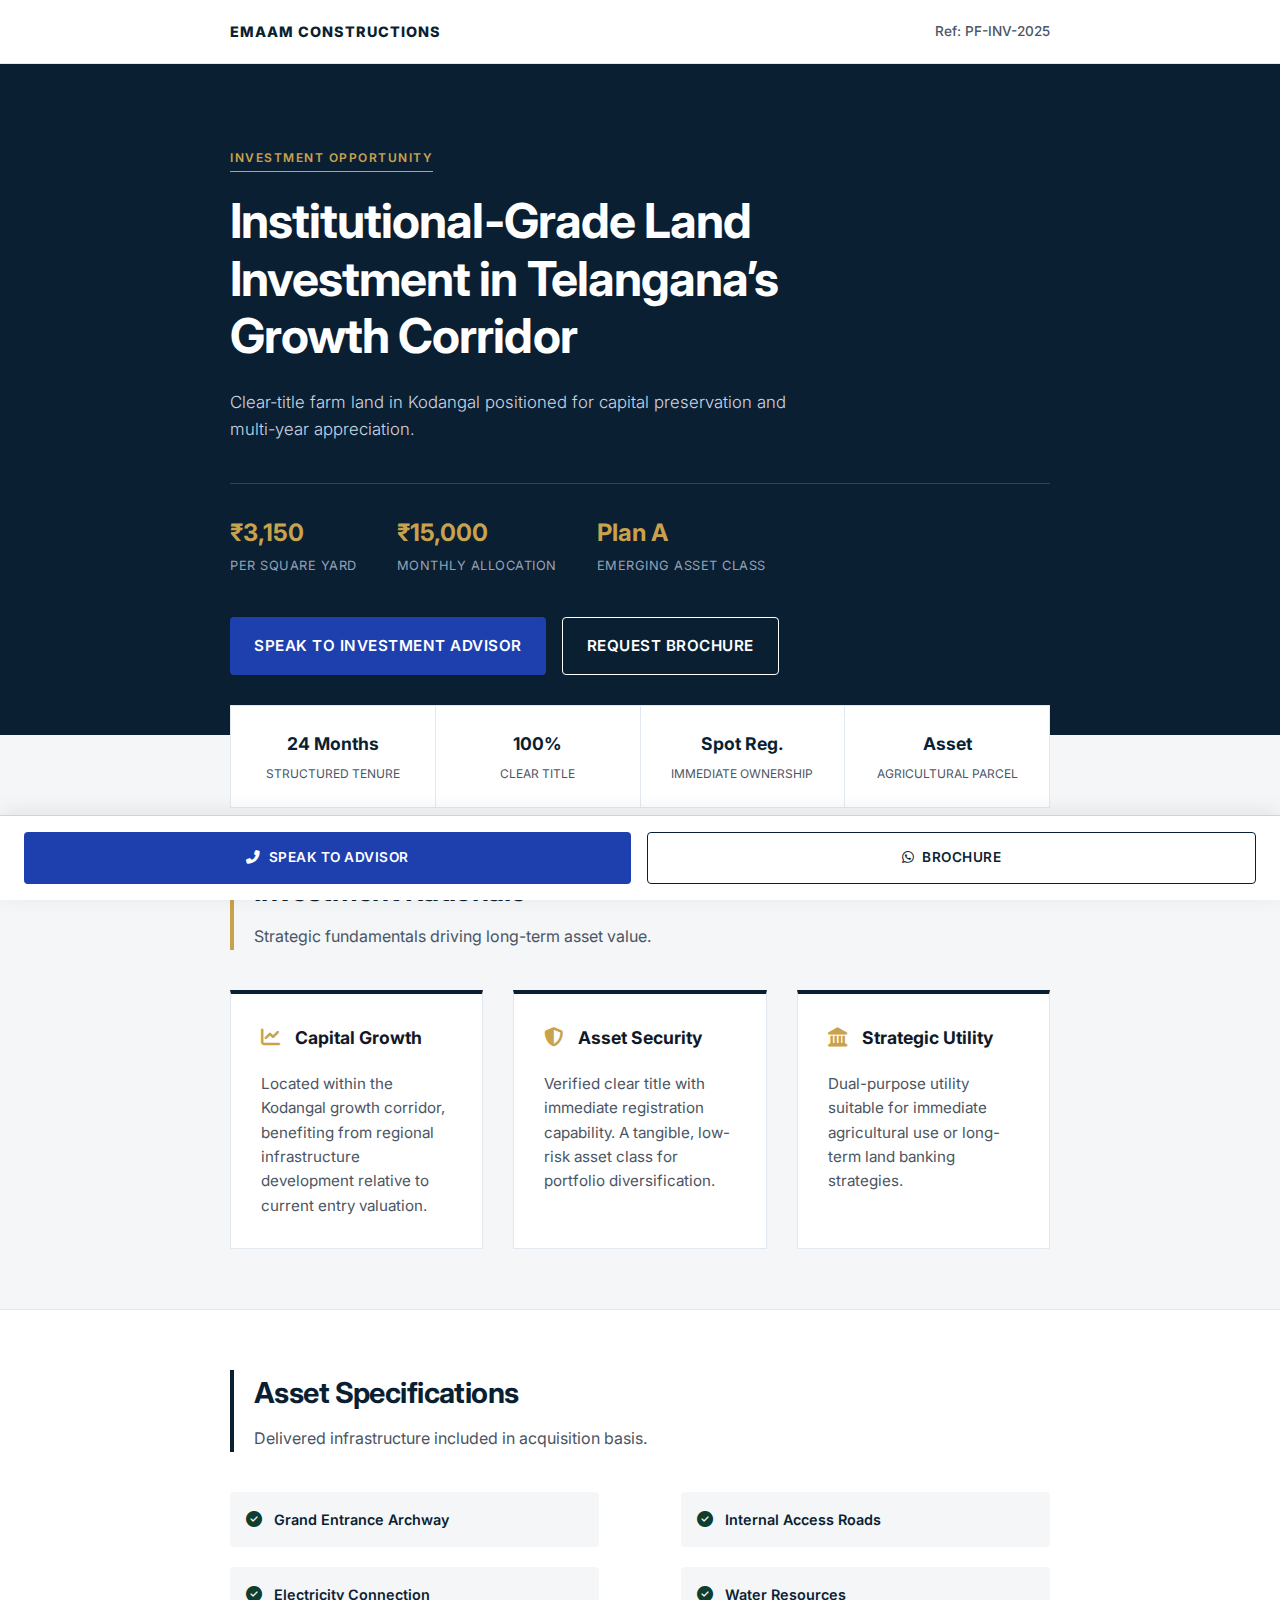
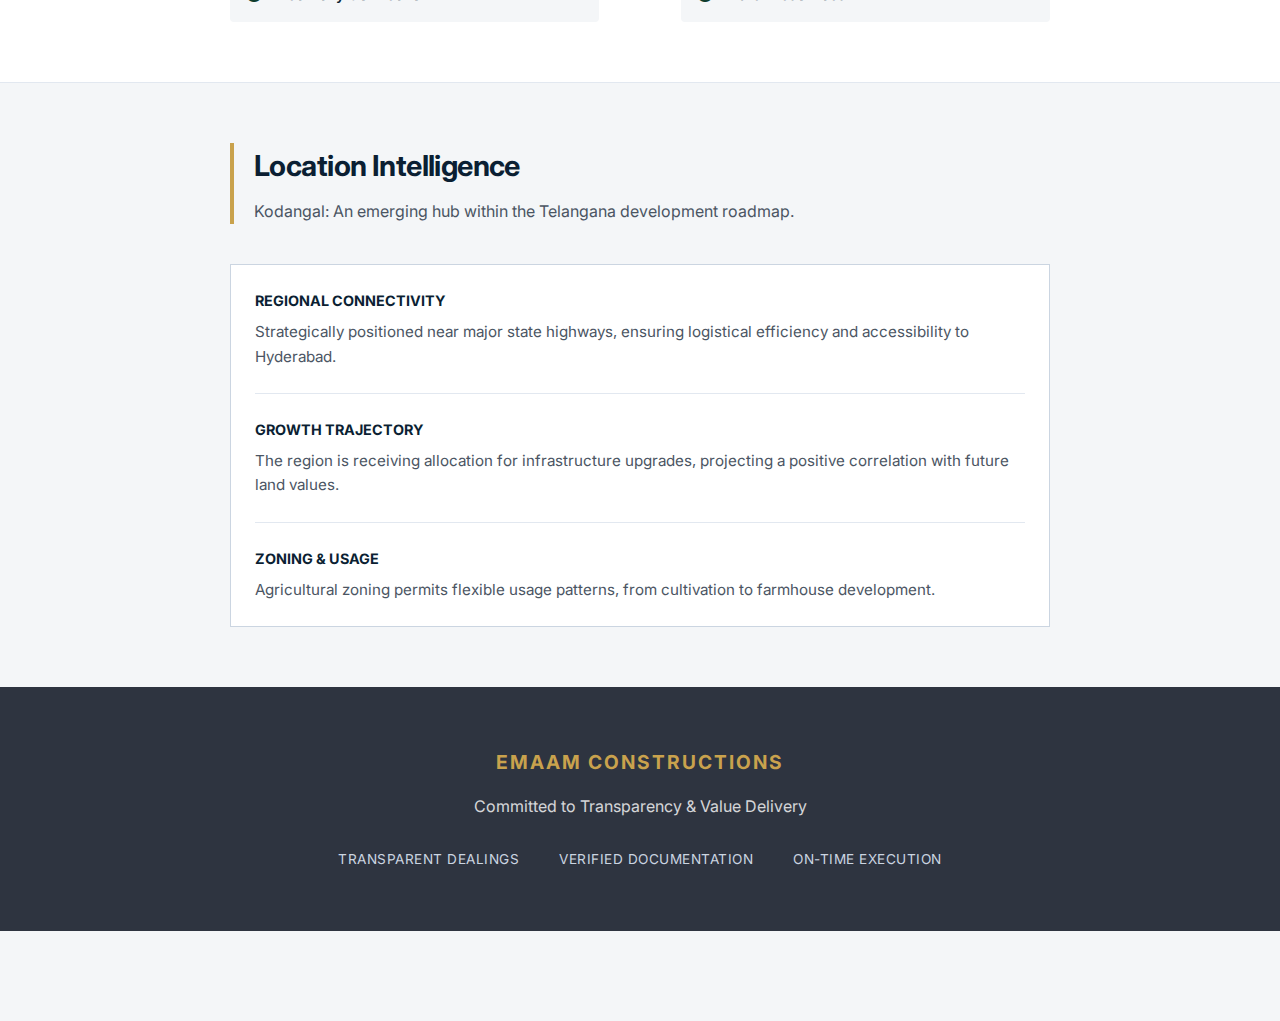
<file: index.html>
<!DOCTYPE html>
<html lang="en">

<head>
    <meta charset="UTF-8">
    <meta name="viewport" content="width=device-width, initial-scale=1.0">
    <title>Peace Farm | Institutional Land Investment - Kodangal</title>
    <meta name="description"
        content="Institutional-grade land investment in Kodangal. Capital preservation and long-term appreciation asset. Peace Farm by Emaam Constructions.">

    <!-- Typography: Inter for executive clarity -->
    <link rel="preconnect" href="https://fonts.googleapis.com">
    <link rel="preconnect" href="https://fonts.gstatic.com" crossorigin>
    <link href="https://fonts.googleapis.com/css2?family=Inter:wght@300;400;500;600;700;800&display=swap"
        rel="stylesheet">

    <!-- Icons (Minimal) -->
    <link rel="stylesheet" href="https://cdnjs.cloudflare.com/ajax/libs/font-awesome/6.4.0/css/all.min.css">

    <style>
        /* --- INSTITUTIONAL INVESTMENT DESIGN SYSTEM --- */
        :root {
            /* Authority Palette */
            --inst-navy: #0B1F33;
            /* Private Banking Navy */
            --inst-green: #0F3D2E;
            /* Forest Green - Stability */
            --inst-gold: #C9A24D;
            /* Muted Gold - Value */
            --inst-steel: #2E3440;
            /* Steel Gray - Structure */
            --inst-bg: #F4F6F8;
            /* Light Grey/Blue - Crisp */
            --inst-white: #FFFFFF;

            /* Text Levels */
            --text-pri: #111827;
            --text-sec: #4B5563;
            --text-inv: #FFFFFF;

            /* CTA Actions */
            --cta-blue: #1E40AF;
            /* Executive Blue */
            --cta-green: #15803D;
            /* Success/WhatsApp */

            /* Dimensions */
            --container-width: 900px;
            /* Wider, document style */
            --radius-soft: 4px;
            /* Sharp, minimal rounding */

            /* Typography */
            --font-main: 'Inter', sans-serif;
        }

        /* --- BASE RESET --- */
        * {
            margin: 0;
            padding: 0;
            box-sizing: border-box;
            -webkit-tap-highlight-color: transparent;
        }

        body {
            font-family: var(--font-main);
            color: var(--text-pri);
            background-color: var(--inst-bg);
            line-height: 1.6;
            padding-bottom: 90px;
            /* Space for Sticky Bar */
        }

        h1,
        h2,
        h3,
        h4 {
            font-weight: 700;
            letter-spacing: -0.02em;
            color: var(--inst-navy);
        }

        a {
            text-decoration: none;
            color: inherit;
            transition: opacity 0.2s;
        }

        a:hover {
            opacity: 0.8;
        }

        ul {
            list-style: none;
        }

        .container {
            max-width: var(--container-width);
            margin: 0 auto;
            position: relative;
        }

        /* --- COMPONENT: EXECUTIVE PANEL --- */
        .exec-panel {
            background: var(--inst-white);
            border: 1px solid #E2E8F0;
            box-shadow: 0 1px 3px rgba(0, 0, 0, 0.05);
            padding: 30px;
            margin-bottom: 30px;
        }

        /* --- BUTTONS (SHARP, RECTANGULAR) --- */
        .btn {
            display: inline-flex;
            justify-content: center;
            align-items: center;
            padding: 16px 24px;
            font-size: 0.95rem;
            font-weight: 600;
            border-radius: var(--radius-soft);
            gap: 10px;
            cursor: pointer;
            border: none;
            text-transform: uppercase;
            letter-spacing: 0.5px;
            transition: all 0.2s;
        }

        .btn-primary {
            background: var(--cta-blue);
            color: white;
        }

        .btn-whatsapp {
            background: var(--cta-green);
            color: white;
        }

        .btn-outline {
            background: transparent;
            border: 1px solid var(--inst-white);
            color: white;
        }

        /* --- HEADER --- */
        .header-bar {
            background: var(--inst-white);
            border-bottom: 1px solid #E2E8F0;
            padding: 20px 0;
        }

        .header-flex {
            display: flex;
            justify-content: space-between;
            align-items: center;
            padding: 0 24px;
        }

        .brand {
            font-size: 0.9rem;
            font-weight: 800;
            color: var(--inst-navy);
            text-transform: uppercase;
            letter-spacing: 1px;
        }

        .contact-meta {
            font-size: 0.85rem;
            color: var(--text-sec);
            font-weight: 500;
        }

        /* --- HERO (INSTITUTIONAL DARK) --- */
        .hero-section {
            background: var(--inst-navy);
            color: var(--text-inv);
            padding: 80px 24px 60px;
            position: relative;
            overflow: hidden;
        }

        .hero-label {
            display: inline-block;
            font-size: 0.75rem;
            color: var(--inst-gold);
            text-transform: uppercase;
            letter-spacing: 1.5px;
            font-weight: 600;
            margin-bottom: 20px;
            border-bottom: 1px solid var(--inst-gold);
            padding-bottom: 4px;
        }

        .hero-title {
            font-size: 2.4rem;
            line-height: 1.2;
            color: var(--text-inv);
            margin-bottom: 24px;
            max-width: 700px;
        }

        .hero-sub {
            font-size: 1.05rem;
            color: #CBD5E1;
            max-width: 600px;
            margin-bottom: 40px;
            font-weight: 300;
        }

        .hero-data-row {
            display: flex;
            gap: 40px;
            border-top: 1px solid #334155;
            padding-top: 30px;
            margin-bottom: 40px;
        }

        .data-point span {
            display: block;
        }

        .dp-val {
            font-size: 1.5rem;
            font-weight: 700;
            color: var(--inst-gold);
            margin-bottom: 4px;
        }

        .dp-lbl {
            font-size: 0.8rem;
            text-transform: uppercase;
            letter-spacing: 0.5px;
            color: #94A3B8;
        }

        .hero-cta-group {
            display: flex;
            gap: 16px;
        }

        /* --- SUMMARY (EXECUTIVE PANEL) --- */
        .summary-section {
            margin-top: -30px;
            /* Overlap effect */
            padding: 0 24px;
            position: relative;
            z-index: 10;
        }

        .summary-grid {
            display: grid;
            grid-template-columns: repeat(4, 1fr);
            gap: 1px;
            background: #E2E8F0;
            /* Divider color */
            border: 1px solid #E2E8F0;
        }

        .summary-cell {
            background: var(--inst-white);
            padding: 24px;
            text-align: center;
        }

        .sc-val {
            font-size: 1.1rem;
            font-weight: 700;
            color: var(--inst-navy);
            display: block;
        }

        .sc-lbl {
            font-size: 0.75rem;
            color: var(--text-sec);
            text-transform: uppercase;
            margin-top: 6px;
            display: block;
        }

        /* --- THESIS (PILLARS) --- */
        .thesis-section {
            padding: 60px 24px;
        }

        .section-header {
            margin-bottom: 40px;
            border-left: 4px solid var(--inst-gold);
            padding-left: 20px;
        }

        .section-header h2 {
            font-size: 1.8rem;
            margin-bottom: 10px;
        }

        .section-header p {
            color: var(--text-sec);
            font-size: 1rem;
        }

        .pillar-grid {
            display: grid;
            gap: 30px;
        }

        .pillar-card {
            background: white;
            padding: 30px;
            border: 1px solid #E2E8F0;
            border-top: 4px solid var(--inst-navy);
        }

        .pillar-head {
            display: flex;
            align-items: center;
            gap: 15px;
            margin-bottom: 20px;
        }

        .pillar-icon {
            color: var(--inst-gold);
            font-size: 1.2rem;
        }

        .pillar-title {
            font-size: 1.1rem;
            font-weight: 700;
        }

        .pillar-body {
            font-size: 0.95rem;
            color: var(--text-sec);
        }

        /* --- INFRASTRUCTURE (CHECKLIST) --- */
        .infra-section {
            background: var(--inst-white);
            padding: 60px 24px;
            border-top: 1px solid #E2E8F0;
            border-bottom: 1px solid #E2E8F0;
        }

        .infra-flex {
            display: flex;
            flex-wrap: wrap;
            gap: 20px;
            justify-content: space-between;
        }

        .infra-item {
            display: flex;
            align-items: center;
            gap: 12px;
            min-width: 45%;
            padding: 16px;
            background: var(--inst-bg);
            border-radius: var(--radius-soft);
        }

        .infra-check {
            color: var(--inst-green);
            font-size: 1rem;
        }

        .infra-text {
            font-weight: 600;
            color: var(--inst-navy);
            font-size: 0.9rem;
        }

        /* --- LOCATION (INTELLIGENCE) --- */
        .location-section {
            padding: 60px 24px;
        }

        .intel-box {
            background: white;
            border: 1px solid #CBD5E1;
            padding: 24px;
        }

        .intel-row {
            margin-bottom: 24px;
            border-bottom: 1px solid #E2E8F0;
            padding-bottom: 24px;
        }

        .intel-row:last-child {
            margin-bottom: 0;
            border-bottom: none;
            padding-bottom: 0;
        }

        .intel-head {
            font-size: 0.9rem;
            font-weight: 700;
            color: var(--inst-navy);
            margin-bottom: 8px;
            text-transform: uppercase;
        }

        .intel-desc {
            font-size: 0.95rem;
            color: var(--text-sec);
        }

        /* --- DEVELOPER (DARK FOOTER BLOCK) --- */
        .dev-section {
            background: var(--inst-steel);
            color: white;
            padding: 60px 24px;
            text-align: center;
        }

        .dev-brand {
            font-size: 1.2rem;
            font-weight: 700;
            letter-spacing: 2px;
            margin-bottom: 16px;
            color: var(--inst-gold);
            text-transform: uppercase;
        }

        .trust-grid {
            display: flex;
            justify-content: center;
            gap: 40px;
            margin-top: 30px;
            flex-wrap: wrap;
        }

        .trust-item {
            font-size: 0.85rem;
            color: #CBD5E1;
            text-transform: uppercase;
            letter-spacing: 0.5px;
        }

        /* --- STICKY FOOTER --- */
        .sticky-bar {
            position: fixed;
            bottom: 0;
            left: 0;
            width: 100%;
            background: var(--inst-white);
            border-top: 1px solid #CBD5E1;
            padding: 16px 24px;
            display: flex;
            gap: 16px;
            z-index: 1000;
            box-shadow: 0 -4px 20px rgba(0, 0, 0, 0.08);
        }

        .bar-btn {
            flex: 1;
            display: flex;
            justify-content: center;
            align-items: center;
            padding: 14px;
            font-weight: 600;
            text-transform: uppercase;
            font-size: 0.85rem;
            letter-spacing: 0.5px;
            border-radius: var(--radius-soft);
            gap: 8px;
        }

        .bar-call {
            background: var(--cta-blue);
            color: white;
        }

        .bar-brochure {
            background: white;
            border: 1px solid var(--inst-navy);
            color: var(--inst-navy);
        }

        /* --- MEDIA QUERIES --- */
        @media (min-width: 768px) {
            .pillar-grid {
                grid-template-columns: repeat(3, 1fr);
            }

            .hero-data-row {
                justify-content: flex-start;
            }

            .hero-title {
                font-size: 3rem;
            }

            .container {
                padding: 0 40px;
            }

            .summary-section {
                padding: 0 40px;
            }
        }

        @media (max-width: 767px) {
            .hero-data-row {
                flex-direction: column;
                gap: 24px;
            }

            .summary-grid {
                grid-template-columns: 1fr 1fr;
            }

            .hero-cta-group {
                flex-direction: column;
            }

            .trust-grid {
                gap: 20px;
                flex-direction: column;
            }
        }
    </style>
</head>

<body>

    <!-- Header -->
    <header class="header-bar">
        <div class="container header-flex">
            <div class="brand">Emaam Constructions</div>
            <div class="contact-meta">Ref: PF-INV-2025</div>
        </div>
    </header>

    <!-- Hero Section -->
    <section class="hero-section">
        <div class="container">
            <span class="hero-label">Investment Opportunity</span>
            <h1 class="hero-title">Institutional-Grade Land Investment in Telangana’s Growth Corridor</h1>
            <p class="hero-sub">Clear-title farm land in Kodangal positioned for capital preservation and multi-year
                appreciation.</p>

            <div class="hero-data-row">
                <div class="data-point">
                    <span class="dp-val">₹3,150</span>
                    <span class="dp-lbl">Per Square Yard</span>
                </div>
                <div class="data-point">
                    <span class="dp-val">₹15,000</span>
                    <span class="dp-lbl">Monthly Allocation</span>
                </div>
                <div class="data-point">
                    <span class="dp-val">Plan A</span>
                    <span class="dp-lbl">Emerging Asset Class</span>
                </div>
            </div>

            <div class="hero-cta-group">
                <a href="tel:+918886668702" class="btn btn-primary">Speak to Investment Advisor</a>
                <a href="https://wa.me/918886668702?text=Requesting%20Investment%20Brochure"
                    class="btn btn-outline">Request Brochure</a>
            </div>
        </div>
    </section>

    <!-- Executive Summary Panel -->
    <div class="container summary-section">
        <div class="summary-grid">
            <div class="summary-cell">
                <span class="sc-val">24 Months</span>
                <span class="sc-lbl">Structured Tenure</span>
            </div>
            <div class="summary-cell">
                <span class="sc-val">100%</span>
                <span class="sc-lbl">Clear Title</span>
            </div>
            <div class="summary-cell">
                <span class="sc-val">Spot Reg.</span>
                <span class="sc-lbl">Immediate Ownership</span>
            </div>
            <div class="summary-cell">
                <span class="sc-val">Asset</span>
                <span class="sc-lbl">Agricultural Parcel</span>
            </div>
        </div>
    </div>

    <!-- Investment Thesis -->
    <section class="thesis-section">
        <div class="container">
            <div class="section-header">
                <h2>Investment Rationale</h2>
                <p>Strategic fundamentals driving long-term asset value.</p>
            </div>

            <div class="pillar-grid">
                <div class="pillar-card">
                    <div class="pillar-head">
                        <i class="fas fa-chart-line pillar-icon"></i>
                        <span class="pillar-title">Capital Growth</span>
                    </div>
                    <p class="pillar-body">Located within the Kodangal growth corridor, benefiting from regional
                        infrastructure development relative to current entry valuation.</p>
                </div>
                <div class="pillar-card">
                    <div class="pillar-head">
                        <i class="fas fa-shield-alt pillar-icon"></i>
                        <span class="pillar-title">Asset Security</span>
                    </div>
                    <p class="pillar-body">Verified clear title with immediate registration capability. A tangible,
                        low-risk asset class for portfolio diversification.</p>
                </div>
                <div class="pillar-card">
                    <div class="pillar-head">
                        <i class="fas fa-landmark pillar-icon"></i>
                        <span class="pillar-title">Strategic Utility</span>
                    </div>
                    <p class="pillar-body">Dual-purpose utility suitable for immediate agricultural use or long-term
                        land banking strategies.</p>
                </div>
            </div>
        </div>
    </section>

    <!-- Infrastructure Specifications -->
    <section class="infra-section">
        <div class="container">
            <div class="section-header" style="border-left-color: var(--inst-navy);">
                <h2>Asset Specifications</h2>
                <p>Delivered infrastructure included in acquisition basis.</p>
            </div>
            <div class="infra-flex">
                <div class="infra-item">
                    <i class="fas fa-check-circle infra-check"></i>
                    <span class="infra-text">Grand Entrance Archway</span>
                </div>
                <div class="infra-item">
                    <i class="fas fa-check-circle infra-check"></i>
                    <span class="infra-text">Internal Access Roads</span>
                </div>
                <div class="infra-item">
                    <i class="fas fa-check-circle infra-check"></i>
                    <span class="infra-text">Electricity Connection</span>
                </div>
                <div class="infra-item">
                    <i class="fas fa-check-circle infra-check"></i>
                    <span class="infra-text">Water Resources</span>
                </div>
            </div>
        </div>
    </section>

    <!-- Location Intelligence -->
    <section class="location-section">
        <div class="container">
            <div class="section-header">
                <h2>Location Intelligence</h2>
                <p>Kodangal: An emerging hub within the Telangana development roadmap.</p>
            </div>
            <div class="intel-box">
                <div class="intel-row">
                    <div class="intel-head">Regional Connectivity</div>
                    <div class="intel-desc">Strategically positioned near major state highways, ensuring logistical
                        efficiency and accessibility to Hyderabad.</div>
                </div>
                <div class="intel-row">
                    <div class="intel-head">Growth Trajectory</div>
                    <div class="intel-desc">The region is receiving allocation for infrastructure upgrades, projecting a
                        positive correlation with future land values.</div>
                </div>
                <div class="intel-row">
                    <div class="intel-head">Zoning & Usage</div>
                    <div class="intel-desc">Agricultural zoning permits flexible usage patterns, from cultivation to
                        farmhouse development.</div>
                </div>
            </div>
        </div>
    </section>

    <!-- Developer Assurance -->
    <section class="dev-section">
        <div class="container">
            <div class="dev-brand">Emaam Constructions</div>
            <p style="opacity: 0.8; margin-bottom: 30px;">Committed to Transparency & Value Delivery</p>
            <div class="trust-grid">
                <div class="trust-item">Transparent Dealings</div>
                <div class="trust-item">Verified Documentation</div>
                <div class="trust-item">On-Time Execution</div>
            </div>
        </div>
    </section>

    <!-- Sticky Footer (Investment Action) -->
    <div class="sticky-bar">
        <a href="tel:+918886668702" class="bar-btn bar-call">
            <i class="fas fa-phone-alt"></i> Speak to Advisor
        </a>
        <a href="https://wa.me/918886668702?text=Requesting%20Investment%20Brochure" class="bar-btn bar-brochure">
            <i class="fab fa-whatsapp"></i> Brochure
        </a>
    </div>

</body>

</html>
</file>
